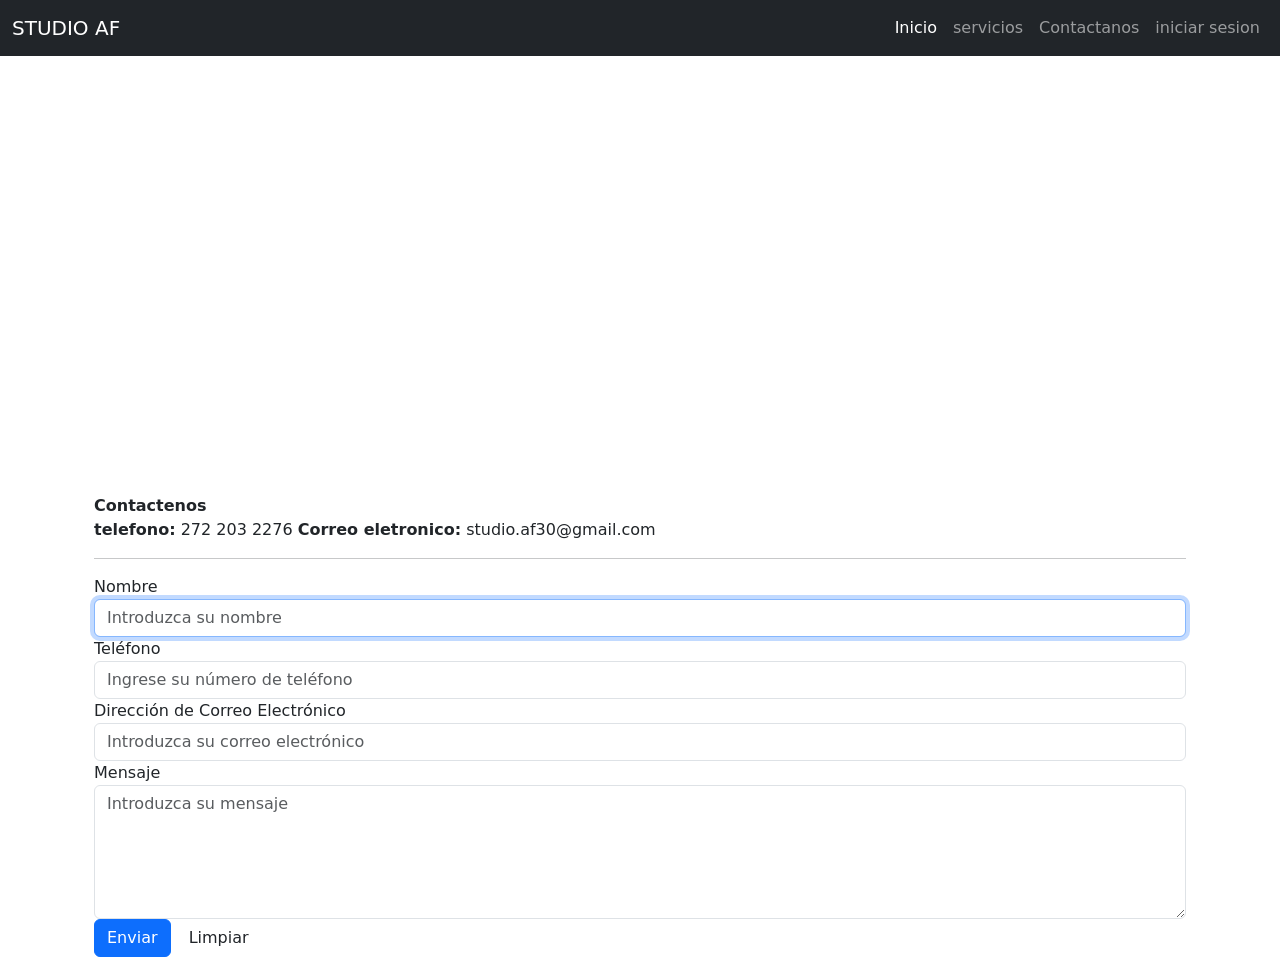
<file: contacto.html>
<!DOCTYPE html>
<html lang="en">
<head>
    <meta charset="UTF-8">
    <meta name="viewport" content="width=device-width, initial-scale=1.0">
    <link rel="stylesheet" href="bootstrap/css/bootstrap.min.css">
    <link rel="stylesheet" href="edit.css">
    <title>contacto</title>
</head>
<nav class="navbar navbar-expand-lg navbar-dark bg-dark fixed-top">
    <div class="container-fluid">
      <a class="navbar-brand" href="index.html">STUDIO AF </a>


     <button class="navbar-toggler" type="button" data-bs-toggle="collapse" data-bs-target="#navbarText" aria-controls="navbarText" aria-expanded="false" aria-label="Toggle navigation">
        <span class="navbar-toggler-icon"></span>
      </button>
      <div class="collapse navbar-collapse" id="navbarText">
        <ul class="navbar-nav ms-auto">
          <li class="nav-item">
            <a class="nav-link active" aria-current="page" href="index.html">Inicio</a>
          </li>
      
          <li class="nav-item">
            <a class="nav-link" href="servicios.html">servicios</a>
          </li>
          <li class="nav-item">
            <a class="nav-link" href="contacto.html">Contactanos</a>
          </li>
          <li class="nav-item">
            <a class="nav-link" href="iniciar-sesion.html">iniciar sesion</a>
          </li>
        </ul>
      </div>
    </div>
</nav>
<body>
    <section>
        <div class="container">
            <div class="container">
                <h4>empresa</h4>
                <div class="container">
                    <iframe src="https://www.google.com/maps/embed?pb=!1m17!1m12!1m3!1d3775.9485154966687!2d-97.10628362480038!3d18.84495688231264!2m3!1f0!2f0!3f0!3m2!1i1024!2i768!4f13.1!3m2!1m1!2s!5e0!3m2!1ses!2smx!4v1721764907617!5m2!1ses!2smx" width="600" height="450" style="border:0;" allowfullscreen="" loading="lazy" referrerpolicy="no-referrer-when-downgrade" style="border:0" allowfullscreen="" frameborder="0" height="250" width="100%"></iframe>
                </div>
                <strong>Contactenos</strong><br><strong>telefono:</strong> 272 203 2276 <strong>       Correo eletronico:</strong> studio.af30@gmail.com
                <hr>
            </div>
            <div class="container">
                <form role="form" id="Formulario" action="" method="POST">
                    <div class="form-group">
                        <label class="control-label" for="Nombre">Nombre</label>
                        <input type="text" class="form-control" id="Nombre" name="Nombre" placeholder="Introduzca su nombre" required autofocus pattern="[a-za]+" title="El nombre solo puede contener letras" />
                    </div>            
                    <div class="form-group">
                        <label for="Telefono">Teléfono</label>
                        <input type="tel" name="Telefono" class="form-control" placeholder="Ingrese su número de teléfono" pattern="\d{10}" title="El número de teléfono debe contener exactamente 10 dígitos" required />
                    </div>
                    <div class="form-group">
                        <label class="control-label" for="Correo">Dirección de Correo Electrónico</label>
                        <input type="email" class="form-control" id="Correo" name="Correo" placeholder="Introduzca su correo electrónico" required />
                    </div>
                    <div class="form-group">
                        <label class="control-label" for="Mensaje">Mensaje</label>
                        <textarea rows="5" cols="30" class="form-control" id="Mensaje" name="Mensaje" placeholder="Introduzca su mensaje" required maxlength="255"></textarea>
                    </div>
                    <div class="form-group">                
                        <input type="submit" class="btn btn-primary" value="Enviar">
                        <input type="reset" class="btn btn-default" value="Limpiar">                
                    </div>
                    <div id="respuesta" style="display: none;"></div>
                </form>
            </div>       
        </div>
    </section>

    <link rel="stylesheet" href="jquety.js">
    <link rel="stylesheet" href="bootstrap/js/bootstrap.min.js">
    <link rel="stylesheet" href="script.js">
    
</body>
</html>
</file>
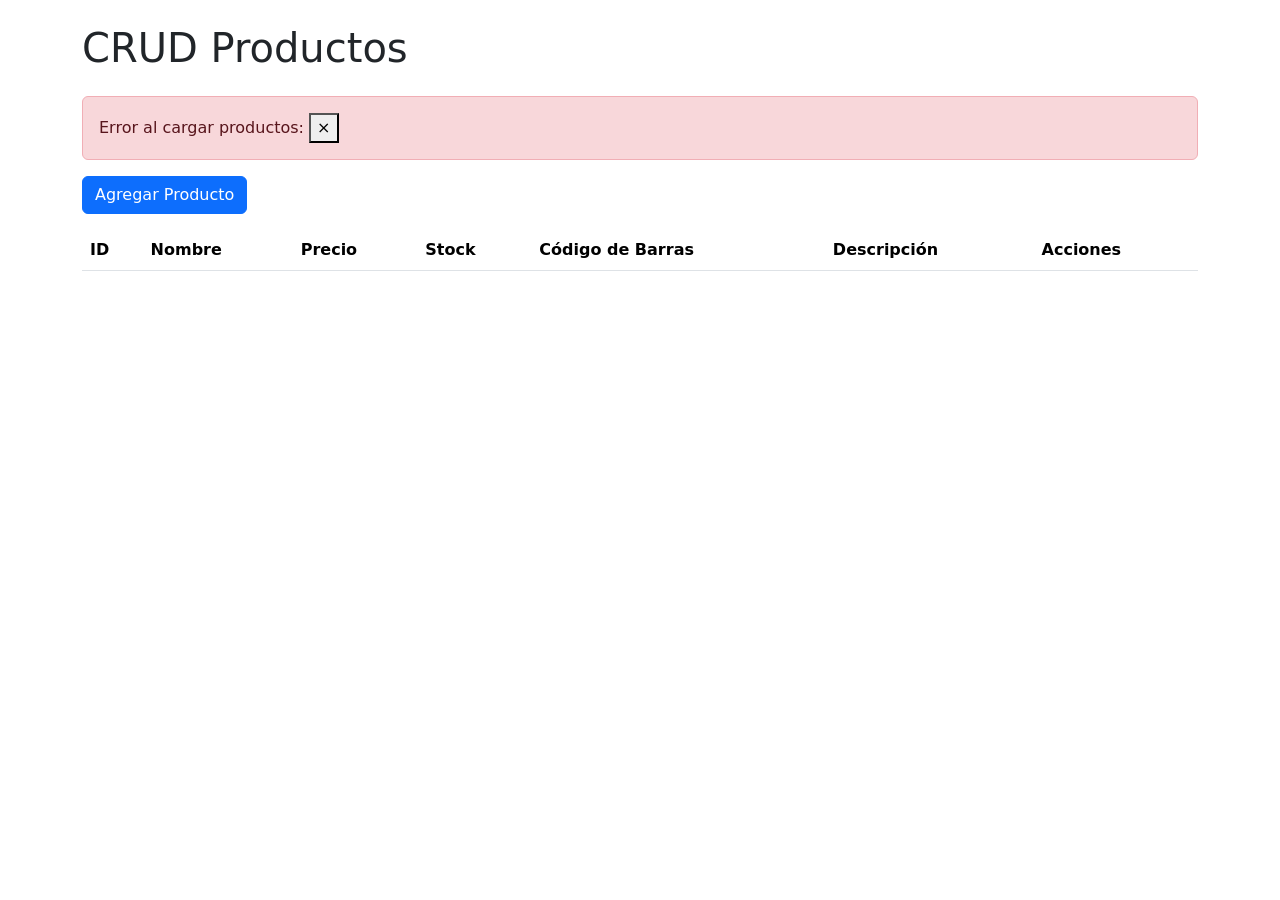
<file: crudProductos.html>
<!DOCTYPE html>
<html lang="en">
<head>
    <meta charset="UTF-8">
    <meta name="viewport" content="width=device-width, initial-scale=1.0">
    <link href="bootstrap/css/bootstrap.min.css" rel="stylesheet">
    <title>CRUD Productos</title>
</head>
<body>





    <div class="container">
        <h1 class="my-4">CRUD Productos</h1>

        <div id="alert-container"></div>
        
        <button id="add-product-btn" class="btn btn-primary mb-3" data-toggle="modal" data-target="#productModal">
            Agregar Producto
        </button>

        <table class="table table-striped">
            <thead>
                <tr>
                    <th>ID</th>
                    <th>Nombre</th>
                    <th>Precio</th>
                    <th>Stock</th>
                    <th>Código de Barras</th>
                    <th>Descripción</th>
                    <th>Acciones</th>
                </tr>
            </thead>
            <tbody id="product-table-body">
                
            </tbody>
        </table>
    </div>

    <div class="modal fade" id="productModal" tabindex="-1" role="dialog" aria-labelledby="productModalLabel" aria-hidden="true">
        <div class="modal-dialog" role="document">
            <div class="modal-content">
                <div class="modal-header">
                    <h5 class="modal-title" id="productModalLabel">Agregar Producto</h5>
                    <button type="button" class="close" data-dismiss="modal" aria-label="Close">
                        <span aria-hidden="true">&times;</span>
                    </button>
                </div>
                <div class="modal-body">
                    <form id="product-form">
                        <div class="form-group">
                            <label for="product-name">Nombre</label>
                            <input type="text" class="form-control" id="product-name" required>
                        </div>
                        <div class="form-group">
                            <label for="product-price">Precio</label>
                            <input type="number" step="0.01" class="form-control" id="product-price" required>
                        </div>
                        <div class="form-group">
                            <label for="product-stock">Stock</label>
                            <input type="number" class="form-control" id="product-stock" required>
                        </div>
                        <div class="form-group">
                            <label for="product-bar-code">Código de Barras</label>
                            <input type="number" class="form-control" id="product-bar-code" required>
                        </div>
                        <div class="form-group">
                            <label for="product-description">Descripción</label>
                            <textarea class="form-control" id="product-description" rows="3" required></textarea>
                        </div>
                        <input type="hidden" id="product-id">
                        <button type="submit" class="btn btn-primary">Guardar</button>
                    </form>
                </div>
            </div>
        </div>
    </div>

    <script src="https://code.jquery.com/jquery-3.5.1.min.js"></script>
    <script src="https://cdn.jsdelivr.net/npm/@popperjs/core@2.9.2/dist/umd/popper.min.js"></script>
    <script src="https://stackpath.bootstrapcdn.com/bootstrap/4.5.2/js/bootstrap.min.js"></script>
    <script src="java.js"></script>
</body>
</html>
</file>
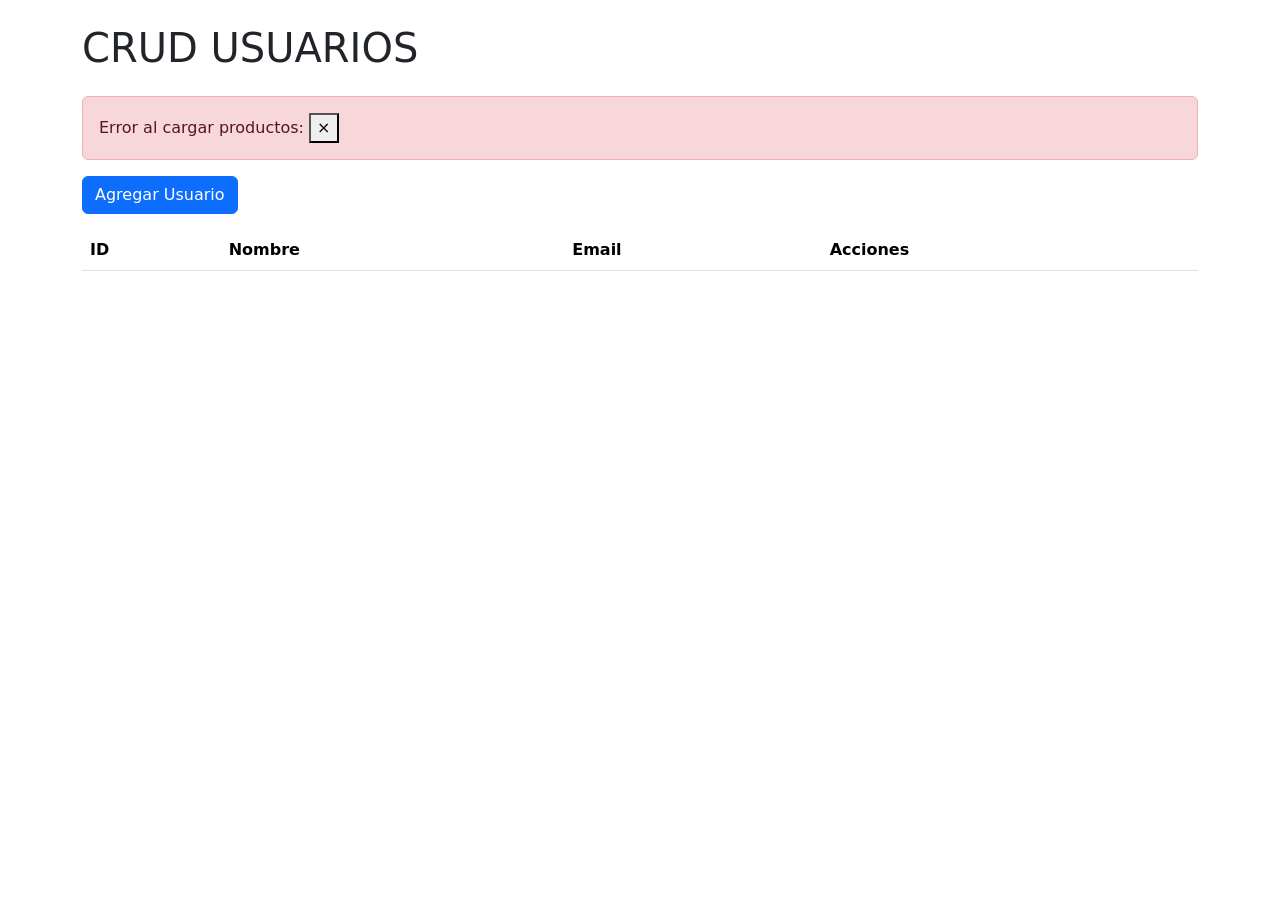
<file: crudUsuarios.html>
<!DOCTYPE html>
<html lang="en">
<head>
    <meta charset="UTF-8">
    <meta name="viewport" content="width=device-width, initial-scale=1.0">
    <link href="bootstrap/css/bootstrap.min.css" rel="stylesheet">
    <title>CRUD USUARIOS</title>
</head>
<body>

    <div class="container">
        <h1 class="my-4">CRUD USUARIOS</h1>

        <div id="alert-container"></div>
        
        <button id="add-user-btn" class="btn btn-primary mb-3" data-toggle="modal" data-target="#userModal">
            Agregar Usuario
        </button>

        <table class="table table-striped">
            <thead>
                <tr>
                    <th>ID</th>
                    <th>Nombre</th>
                    <th>Email</th>
                    <th>Acciones</th>
                </tr>
            </thead>
            <tbody id="user-table-body">
                
            </tbody>
        </table>
    </div>

    <div class="modal fade" id="userModal" tabindex="-1" role="dialog" aria-labelledby="userModalLabel" aria-hidden="true">
        <div class="modal-dialog" role="document">
            <div class="modal-content">
                <div class="modal-header">
                    <h5 class="modal-title" id="userModalLabel">Agregar Usuario</h5>
                    <button type="button" class="close" data-dismiss="modal" aria-label="Close">
                        <span aria-hidden="true">&times;</span>
                    </button>
                </div>
                <div class="modal-body">
                    <form id="user-form">
                        <div class="form-group">
                            <label for="user-name">Nombre</label>
                            <input type="text" class="form-control" id="user-name" required>
                        </div>
                        <div class="form-group">
                            <label for="user-email">Email</label>
                            <input type="email" class="form-control" id="user-email" required>
                        </div>
                        <input type="hidden" id="user-id">
                        <button type="submit" class="btn btn-primary">Guardar</button>
                    </form>
                </div>
            </div>
        </div>
    </div>

    <script src="https://code.jquery.com/jquery-3.5.1.min.js"></script>
    <script src="https://cdn.jsdelivr.net/npm/@popperjs/core@2.9.2/dist/umd/popper.min.js"></script>
    <script src="https://stackpath.bootstrapcdn.com/bootstrap/4.5.2/js/bootstrap.min.js"></script>
    <script src="script.js"></script>
</body>
</html>
</file>
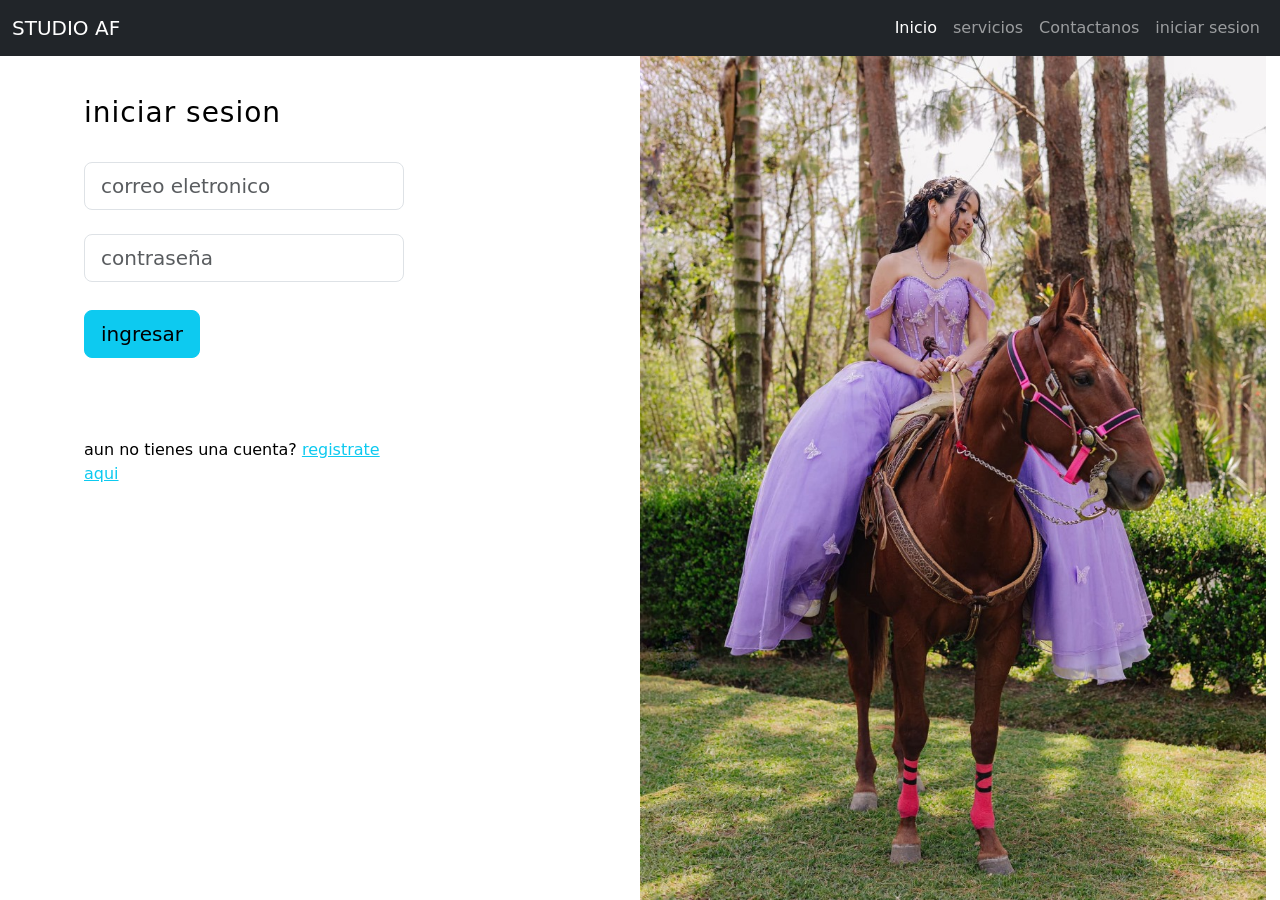
<file: iniciar-sesion.html>
<!DOCTYPE html>
<html lang="en">
<head>
    <meta charset="UTF-8">
    <meta name="viewport" content="width=device-width, initial-scale=1.0">
    <link rel="stylesheet" href="diseño.css">
    <link rel="stylesheet" href="bootstrap/css/bootstrap.min.css">
    <title>iniciar sesion</title>
</head>
<nav class="navbar navbar-expand-lg navbar-dark bg-dark fixed-top">
  <div class="container-fluid">
    <a class="navbar-brand" href="index.html">STUDIO AF </a>


   <button class="navbar-toggler" type="button" data-bs-toggle="collapse" data-bs-target="#navbarText" aria-controls="navbarText" aria-expanded="false" aria-label="Toggle navigation">
      <span class="navbar-toggler-icon"></span>
    </button>
    <div class="collapse navbar-collapse" id="navbarText">
      <ul class="navbar-nav ms-auto">
        <li class="nav-item">
          <a class="nav-link active" aria-current="page" href="index.html">Inicio</a>
        </li>
       
        <li class="nav-item">
          <a class="nav-link" href="servicios.html">servicios</a>
        </li>
        <li class="nav-item">
          <a class="nav-link" href="contacto.html">Contactanos</a>
        </li>
        <li class="nav-item">
          <a class="nav-link" href="iniciar-sesion.html">iniciar sesion</a>
        </li>
      </ul>
    </div>
  </div>
</nav>


<section class="vh-100">
    <div class="container-fluid">
      <div class="row">
        <div class="col-sm-6 text-black">

          <div class="px-5 ms-xl-4">
            <i class="fas fa-crow fa-2x me-3 pt-5 mt-xl-4" style="color: #00f7a1;"></i>
            <span class="h1 fw-bold mb-0">STUDIO AF</span>
          </div>

          <div class="d-flex align-items-left h-custom-2 px-5 ms-xl-4 mt-5 pt-5 pt-xl-0 mt-xl-n5">

            <form id="login-form" style="width: 20rem;">

              <h3 class="fw-normal mb-3 pb-3" style="letter-spacing: 1px;">iniciar sesion</h3>

              <div class="form-outline mb-4">
                <input type="email" id="email" class="form-control form-control-lg" placeholder="correo eletronico" required />
              </div>

              <div class="form-outline mb-4">
                <input type="password" id="password" class="form-control form-control-lg" placeholder="contraseña" required />
              </div>

              <div class="pt-1 mb-4">
                <button class="btn btn-info btn-lg btn-block" type="submit">ingresar</button>
              </div>

              <p class="small mb-5 pb-lg-2"><a class="text-muted" href="#!"></a></p>
              <p>aun no tienes una cuenta? <a href="registro.html" class="link-info">registrate aqui</a></p>

            </form>

            <div id="alert-container" class="mt-3"></div>

          </div>

        </div>
        <div class="col-sm-6 px-0 d-none d-sm-block">
          <img src="montada en el caballitoç.jpg"
            alt="Login image" class="w-85 vh-100" style="object-fit: cover; object-position: left;">
        </div>
      </div>
    </div>
  </section>
  <script src="https://code.jquery.com/jquery-3.5.1.min.js"></script>
  <script src="bootstrap/js/bootstrap.min.js"></script>
  <script src="login.js"></script>
</body>
</html>
</file>
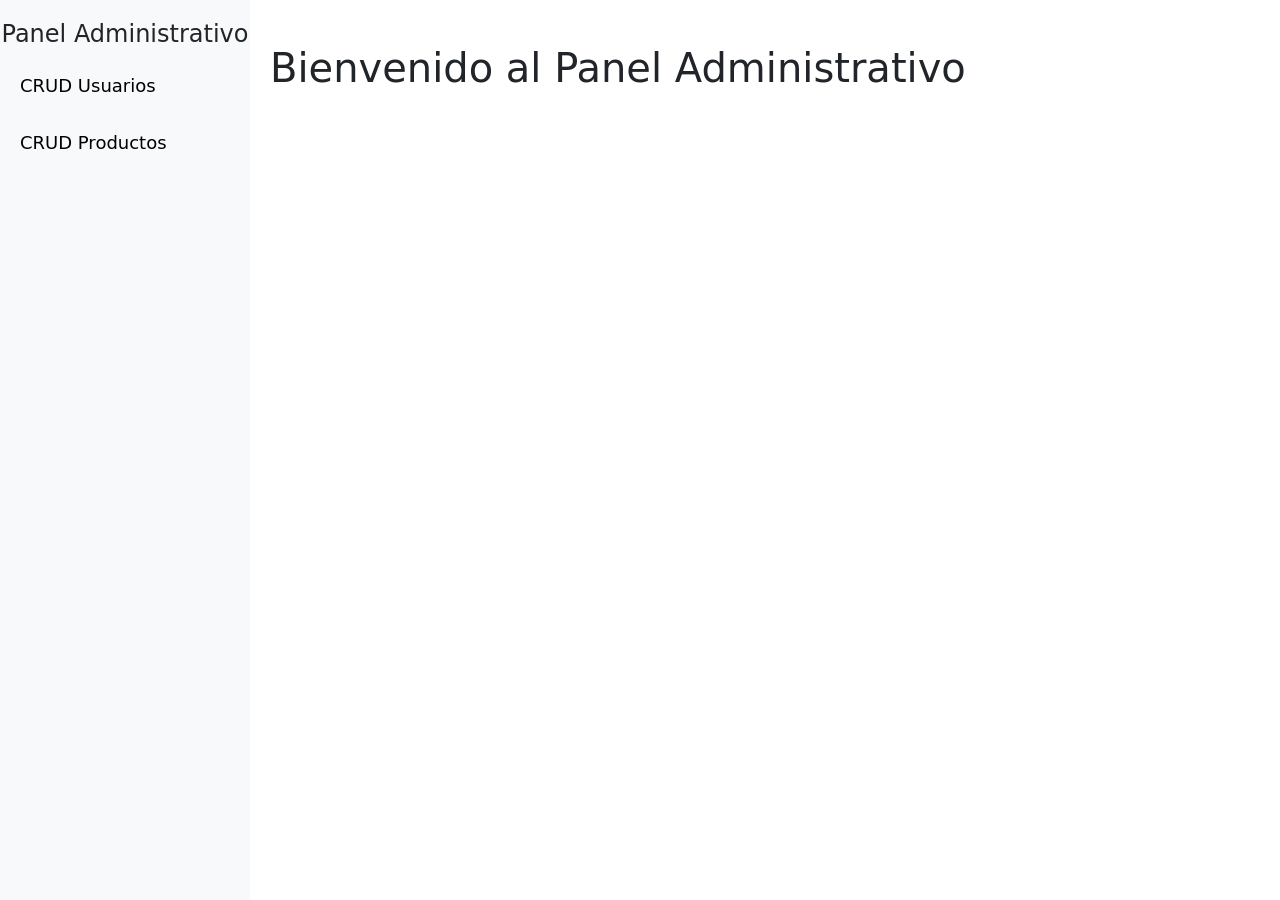
<file: panel.html>
<!DOCTYPE html>
<html lang="en">
<head>
    <meta charset="UTF-8">
    <meta name="viewport" content="width=device-width, initial-scale=1.0">
    <link rel="stylesheet" href="bootstrap/css/bootstrap.min.css">
    <link rel="stylesheet" href="edit.css">
    <title>panel administrativo</title>
</head>


<div class="sidebar">
    <h4 class="text-center">Panel Administrativo</h4>
    <a href="crudUsuarios.html">CRUD Usuarios</a>
    <a href="crudProductos.html">CRUD Productos</a>

</div>
<div class="main-content">
    <h1 class="my-4">Bienvenido al Panel Administrativo</h1>
</div>

<script src="jquety.js"></script>
<script src="bootstrap/js/bootstrap.min.js"></script>
</body>
</html>
</file>
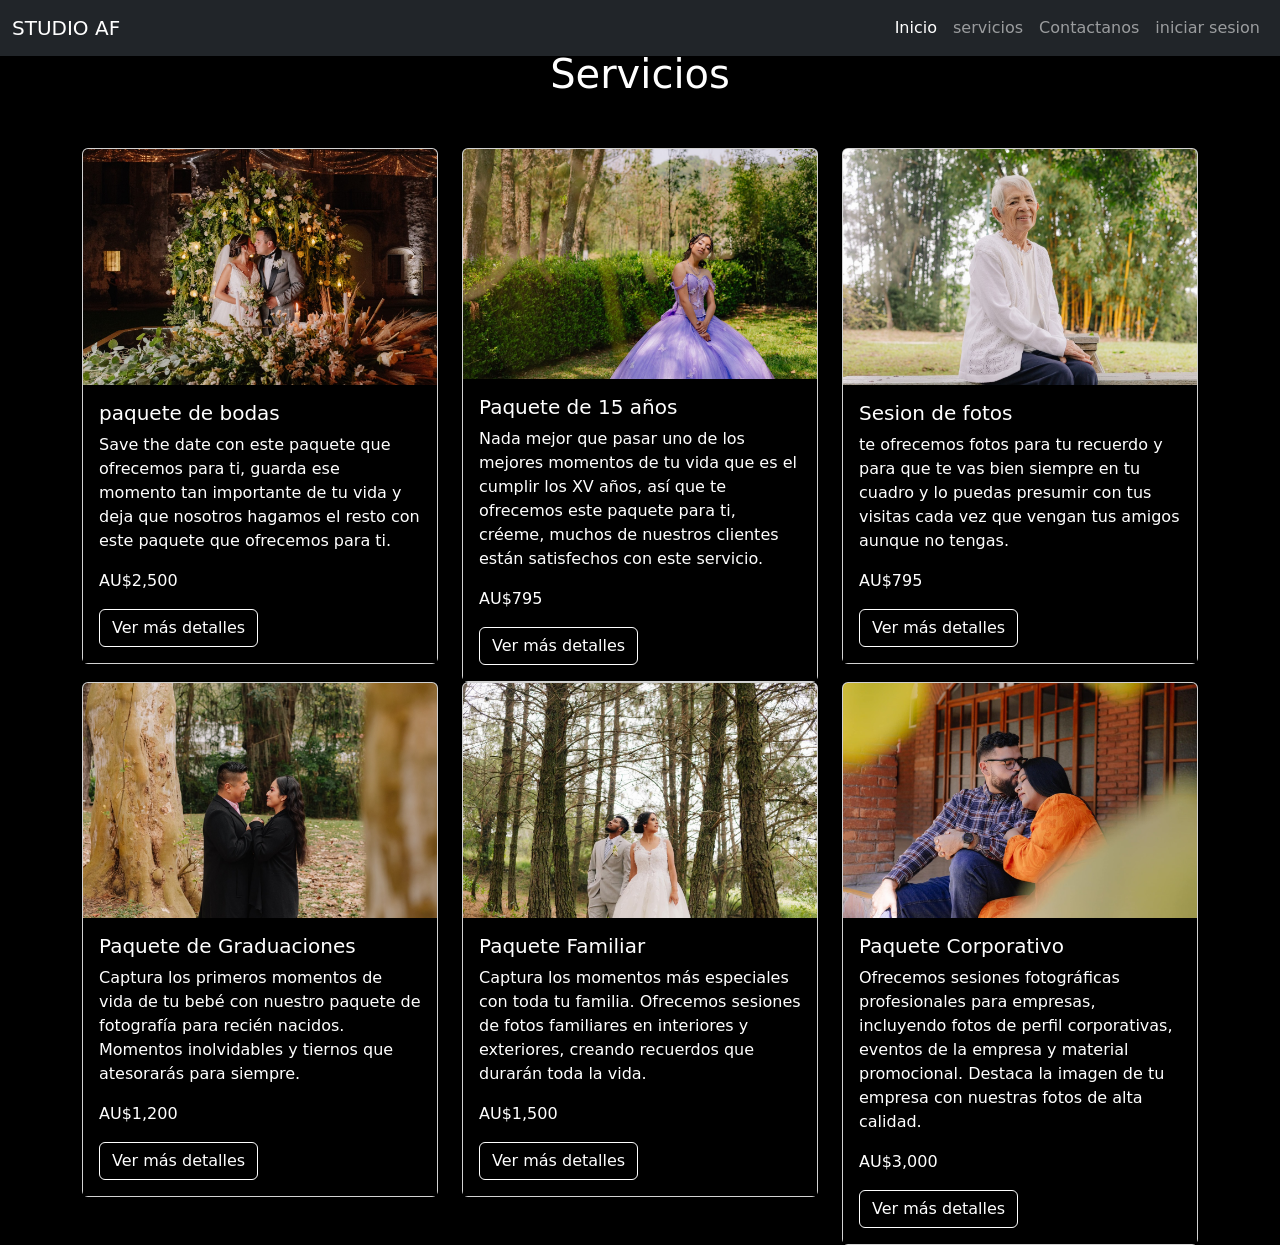
<file: servicios.html>
<!DOCTYPE html>
<html lang="en">
<head>
    <meta charset="UTF-8">
    <meta name="viewport" content="width=device-width, initial-scale=1.0">
    <link rel="stylesheet" href="bootstrap/css/bootstrap.min.css">
    <link rel="stylesheet" href="edit.css">
    <title>Servicios</title>
</head>
<nav class="navbar navbar-expand-lg navbar-dark bg-dark fixed-top">
    <div class="container-fluid">
      <a class="navbar-brand" href="index.html">STUDIO AF </a>


     <button class="navbar-toggler" type="button" data-bs-toggle="collapse" data-bs-target="#navbarText" aria-controls="navbarText" aria-expanded="false" aria-label="Toggle navigation">
        <span class="navbar-toggler-icon"></span>
      </button>

      <div class="collapse navbar-collapse" id="navbarText">
        <ul class="navbar-nav ms-auto">
          <li class="nav-item">
            <a class="nav-link active" aria-current="page" href="index.html">Inicio</a>
          </li>
        
          <li class="nav-item">
            <a class="nav-link" href="servicios.html">servicios</a>
          </li>
          <li class="nav-item">
            <a class="nav-link" href="contacto.html">Contactanos</a>
          </li>
          <li class="nav-item">
            <a class="nav-link" href="iniciar-sesion.html">iniciar sesion</a>
          </li>
        </ul>
      </div>
    </div>
</nav>

<body style="background-color: #000;"></body>

<div class="container">
    <h1 class="title">Servicios</h1>
    <div class="row">
        <div class="col-md-4">
            <div class="card service-card">
                <img src="ancianitos.jpg" class="card-img-top" alt="Portfolio">
                <div class="card-body">
                    <h5 class="card-title">paquete de bodas</h5>
                    <p class="card-text">Save the date con este paquete que ofrecemos para ti, guarda ese momento tan importante de tu vida y deja que nosotros hagamos el resto con este paquete que ofrecemos para ti.</p>
                    <p class="card-text">AU$2,500</p>
                    <a href="#" class="btn btn-outline-light">Ver más detalles</a>
                </div>
            </div>
        </div>
        <div class="col-md-4">
            <div class="card service-card">
                <img src="15 años studioaf.jpg" class="card-img-top" alt="Patagonia">
                <div class="card-body">
                    <h5 class="card-title">Paquete de 15 años</h5>
                    <p class="card-text">Nada mejor que pasar uno de los mejores momentos de tu vida que es el cumplir los XV años, así que te ofrecemos este paquete para ti, créeme, muchos de nuestros clientes están satisfechos con este servicio.</p>
                    <p class="card-text">AU$795</p>
                    <a href="#" class="btn btn-outline-light">Ver más detalles</a>
                </div>
            </div>
        </div>
        <div class="col-md-4">
            <div class="card service-card">
                <img src="ancianita studioaf.jpg" class="card-img-top" alt="High Deserts">
                <div class="card-body">
                    <h5 class="card-title">Sesion de fotos</h5>
                    <p class="card-text">te ofrecemos fotos para tu recuerdo y para que te vas bien siempre en tu cuadro y lo puedas presumir con tus visitas cada vez que vengan tus amigos aunque no tengas.</p>
                    <p class="card-text">AU$795</p>
                    <a href="#" class="btn btn-outline-light">Ver más detalles</a>
                </div>
            </div>
        </div>
        <div class="col-md-4">
            <div class="card service-card">
                <img src="pareja.jpg" class="card-img-top" alt="Bebé">
                <div class="card-body">
                    <h5 class="card-title">Paquete de Graduaciones</h5>
                    <p class="card-text">Captura los primeros momentos de vida de tu bebé con nuestro paquete de fotografía para recién nacidos. Momentos inolvidables y tiernos que atesorarás para siempre.</p>
                    <p class="card-text">AU$1,200</p>
                    <a href="#" class="btn btn-outline-light">Ver más detalles</a>
                </div>
            </div>
        </div>
        <div class="col-md-4">
            <div class="card service-card">
                <img src="a donde miro.jpg" class="card-img-top" alt="Familia">
                <div class="card-body">
                    <h5 class="card-title">Paquete Familiar</h5>
                    <p class="card-text">Captura los momentos más especiales con toda tu familia. Ofrecemos sesiones de fotos familiares en interiores y exteriores, creando recuerdos que durarán toda la vida.</p>
                    <p class="card-text">AU$1,500</p>
                    <a href="#" class="btn btn-outline-light">Ver más detalles</a>
                </div>
            </div>
        </div>
        <div class="col-md-4">
            <div class="card service-card">
                <img src="besitos.jpg" class="card-img-top" alt="Corporativo">
                <div class="card-body">
                    <h5 class="card-title">Paquete Corporativo</h5>
                    <p class="card-text">Ofrecemos sesiones fotográficas profesionales para empresas, incluyendo fotos de perfil corporativas, eventos de la empresa y material promocional. Destaca la imagen de tu empresa con nuestras fotos de alta calidad.</p>
                    <p class="card-text">AU$3,000</p>
                    <a href="#" class="btn btn-outline-light">Ver más detalles</a>
                </div>
            </div>
        </div>
    </div>
</div>
</body>
</html>
</file>
<file: edit.css>
.white-background{
    background-color: rgb(236, 236, 236);
}

.service-card img {
    width: 100%;
    height: auto;

}


.service-card .card-body {
    background-color: #000;
    color: #fff;
}


.service-card .btn {
    border: 1px solid #fff;
    color: #fff;
}

.service-card .btn:hover {
    background-color: #fff;
    color: #000;


}
.title {
    text-align: center;
    color: #fff;
    margin: 50px 0;
}

.error {
    color: red;
}

.is-invalid .form-control {
    border-color: #dc3545;
}
.is-invalid .form-control:focus {
    box-shadow: 0 0 0 0.2rem rgba(220, 53, 69, 0.25);
}



.sidebar {
    height: 100vh;
    width: 250px;
    position: fixed;
    top: 0;
    left: 0;
    background-color: #f8f9fa;
    padding-top: 20px;
}

.sidebar a {
    padding: 15px 20px;
    text-decoration: none;
    font-size: 18px;
    color: #000;
    display: block;
}

.sidebar a:hover {
    background-color: #e9ecef;
}

.main-content {
    margin-left: 250px;
    padding: 20px;
}
</file>
<file: diseño.css>
body, html {
    height: 100%;
    margin: 0;
    background-color: #080d27;
    
}

.navbar {
    background-color: rg
}

.carousel-caption {
    position: absolute;
    top: 70%; /* Ajusta la posición vertical */
    left: 7%; /* Ajusta la posición horizontal */
    transform: translateY(-50%); /* Elimina la traslación horizontal */
    background-color: #fff(0, 0, 0, 0.5);
    padding: 1rem;
    border-radius: 10px;
    text-align: left; /* Alinea el texto a la izquierda */
}

.carousel-caption h1 {
    font-size: 3.5rem; /* Tamaño de fuente del título */
    font-weight: bold;
    color: #fff;
    font-family: 'Arial', sans-serif; /* Cambia el tipo de letra */
}
.carousel-caption h4{
    font-size: 3.5rem; /* Tamaño de fuente del título */
    font-weight: bold;
    color: #fff;
    font-family: 'Arial', sans-serif; /* Cambia el tipo de letra */
    
}


.carousel-caption p {
    font-size: 1.5rem; /* Tamaño de fuente del párrafo */
    color: #fff;
    font-family: 'Arial', sans-serif; /* Cambia el tipo de letra */
}

.carousel-item {
    height: 100vh;
}

.carousel-image {
    width: 100%;
    height: 100vh;
    object-fit: cover;
}
.logo-pequeno {
    max-width: 40px; /* Ajusta este valor según el tamaño deseado */
}
.container {
    background-color: #ffffff; /* Color de fondo negro */
    color: #000000; /* Color de texto blanco */
    padding: 50px; /* Espaciado interno para separar el contenido del borde */
}

.cascading-right {
    margin-right: -50px;
  }

  @media (max-width: 991.98px) {
    .cascading-right {
      margin-right: 0;
    }
  }

.container{
    background-color: #080d27;


}

.black-background {
    background-color: #000000;
    color: #ffffff; /* Color de texto blanco para contraste */
}
.font-italic {
    font-style: italic;
    background-color: #fff;
}

.footer {
    background-color: #000;
    color: #fff;
    text-align: center;
    padding: 40px 0;
}
.footer h5 {
    font-size: 1.5em;
    margin-bottom: 20px;
}
.footer .social-icons {
    display: flex;
    justify-content: center;
    gap: 30px;
}
.footer a {
    color: #fff;
    font-size: 2em;
    transition: color 0.3s;
}
.footer a:hover {
    color: #aaa;
}
</file>
